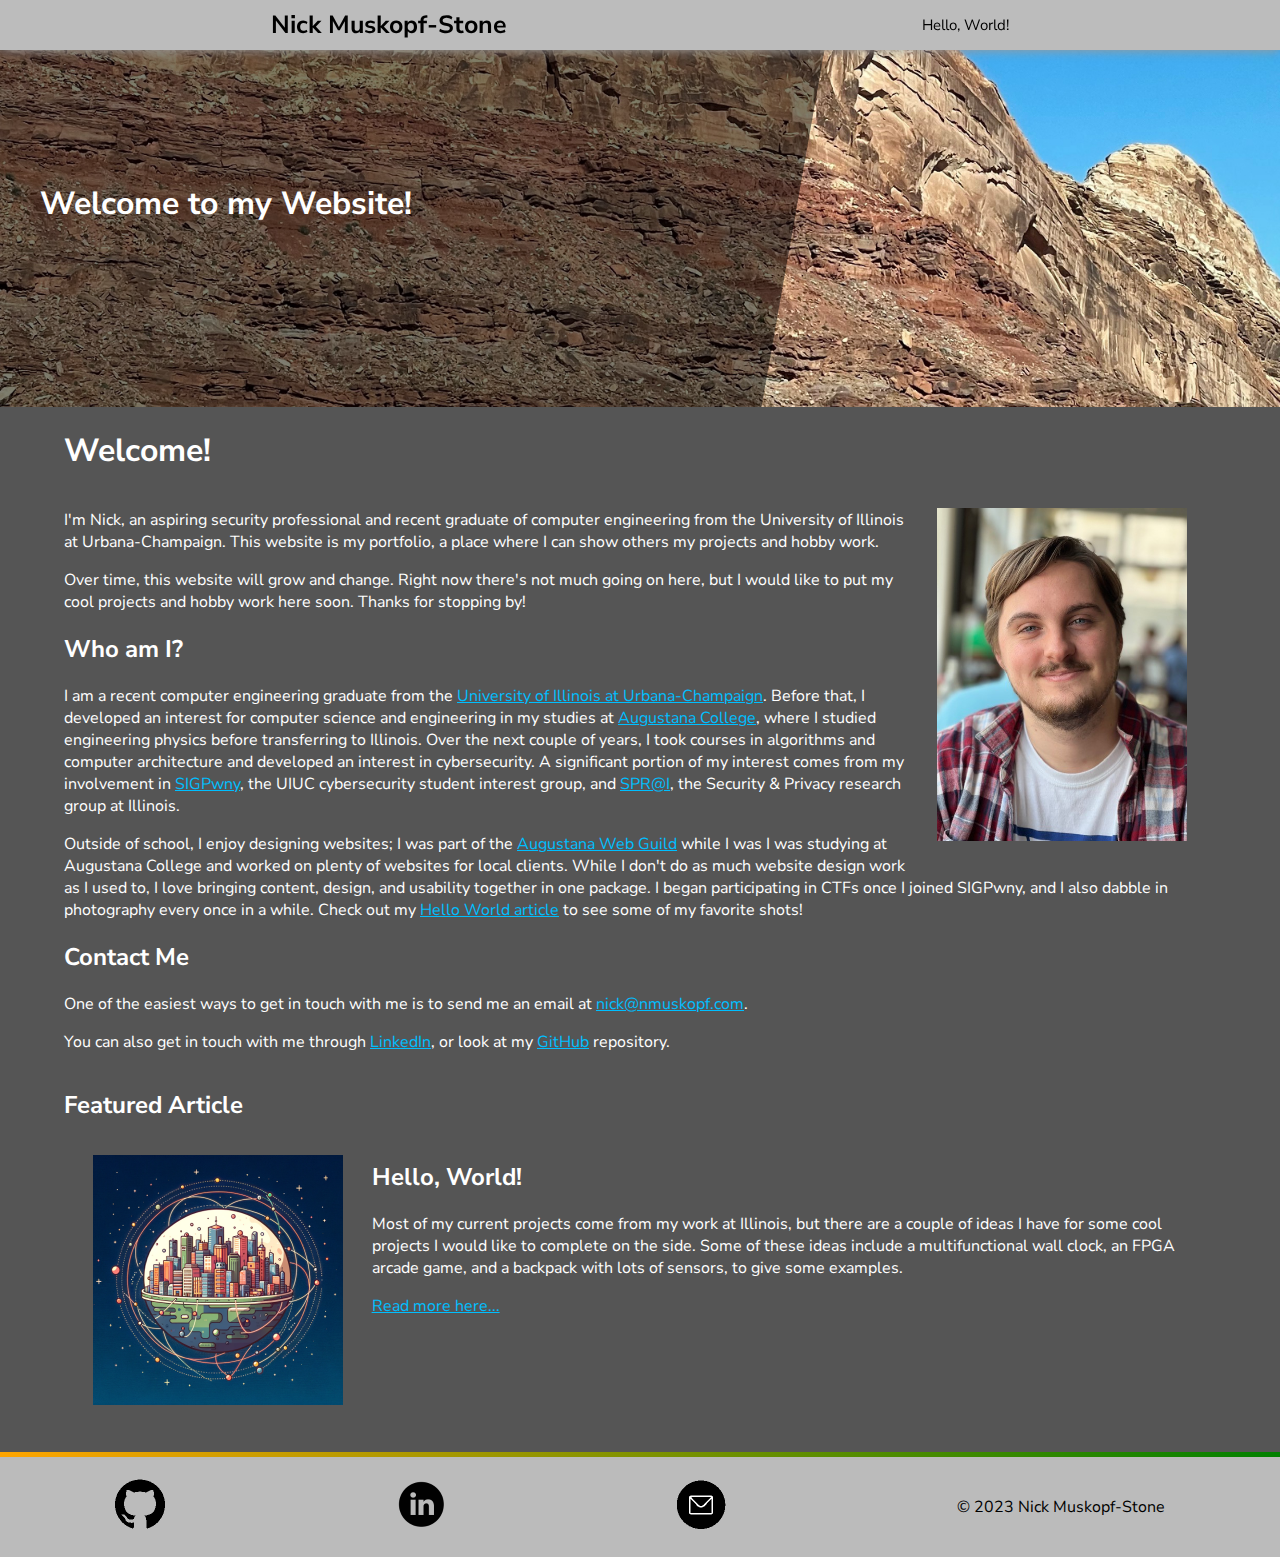
<file: index.html>
<!DOCTYPE html>
  <head>
    <link rel="stylesheet" href="css/styles.css"></style>
    <style>@import url('https://fonts.googleapis.com/css2?family=Nunito+Sans:ital,opsz,wght@0,6..12,400;0,6..12,700;1,6..12,400;1,6..12,700&display=swap');</style>
    <link rel="stylesheet" href="https://cdnjs.cloudflare.com/ajax/libs/font-awesome/4.7.0/css/font-awesome.min.css">
    <link rel="icon" type="image/x-icon" href="assets/favicon.ico">
    <meta name="viewport" content="width=device-width, initial-scale=1, shrink-to-fit=no">
    <meta name="description" content="">
    <meta name="author" content="">
    <title>Home | Nick Muskopf-Stone</title>
  </head>
  <body onload="getRandomBanner()">
    <header class="nav" id="nav">
      <a class="header-main" href="index.html">Nick Muskopf-Stone</a>
      <a href="hello-world.html">Hello, World!</a>
      <a href="javascript:void(0);" class="menu" onclick="toggleNav()">
        <i class="fa fa-bars"></i>
      </a>
    </header>
    <div class="cool-edge" id="main-banner">
      <div class="subject">
        <h1>Welcome to my Website!</h1>
      </div>
    </div>
    <div class="main">
      <h1>Welcome!</h1>
      <div class="image-right">
        <img src="assets/img/nick.jpg" alt="Picture of Nick Muskopf-Stone"/>
        <p>I'm Nick, an aspiring security professional and recent graduate of computer engineering from the University of Illinois at Urbana-Champaign. This website is my portfolio, a place where I can show others my projects and hobby work.</p>
        <p>Over time, this website will grow and change. Right now there's not much going on here, but I would like to put my cool projects and hobby work here soon. Thanks for stopping by!</p>
        <h2>Who am I?</h2>
        <p>I am a recent computer engineering graduate from the <a href="https://www.illinois.edu">University of Illinois at Urbana-Champaign</a>. Before that, I developed an interest for computer science and engineering in my studies at <a href="https:/www.augustana.edu">Augustana College</a>, where I studied engineering physics before transferring to Illinois. Over the next couple of years, I took courses in algorithms and computer architecture and developed an interest in cybersecurity. A significant portion of my interest comes from my involvement in <a href="https://sigpwny.com">SIGPwny</a>, the UIUC cybersecurity student interest group, and <a href="https://spri.engr.illinois.edu">SPR@I</a>, the Security & Privacy research group at Illinois.</p>
        <p>Outside of school, I enjoy designing websites; I was part of the <a href="https://www.augustana.net/webguild">Augustana Web Guild</a> while I was I was studying at Augustana College and worked on plenty of websites for local clients. While I don't do as much website design work as I used to, I love bringing content, design, and usability together in one package. I began participating in CTFs once I joined SIGPwny, and I also dabble in photography every once in a while. Check out my <a href="hello-world.html">Hello World article</a> to see some of my favorite shots!</p>
      <h2>Contact Me</h2>
      <p>One of the easiest ways to get in touch with me is to send me an email at <a href="mailto:nick@nmuskopf.com">nick@nmuskopf.com</a>.</p>
      <p>You can also get in touch with me through <a href="https://www.linkedin.com/in/nmuskopfstone">LinkedIn</a>, or look at my <a href="https://www.github.com/nmuskopf">GitHub</a> repository.</p>
      </div>
      <h2>Featured Article</h2>
      <div class="image-left">
        <img src="assets/img/hello-world-small.png" alt="Hello, World!">
        <h2>Hello, World!</h2>
        <p>Most of my current projects come from my work at Illinois, but there are a couple of ideas I have for some cool projects I would like to complete on the side. Some of these ideas include a multifunctional wall clock, an FPGA arcade game, and a backpack with lots of sensors, to give some examples.</p>
        <a href="hello-world.html">Read more here...</a>
      </div> 
      <p></p>
    </div>
    <footer>
      <a href="https://www.github.com/nmuskopf">
        <img src="assets/img/github.png" alt="Click to visit my GitHub repository">
      </a>
      <a href="https://www.linkedin.com/in/nmuskopfstone">
        <img src="assets/img/linkedin.png" alt="Click to visit my LinkedIn profile">
      </a>
      <a href="mailto:nick@nmuskopf.com">
        <img src="assets/img/email.png" alt="Click to send me an email message at nick@nmuskopf.com">
      </a>
      <p>© 2023 Nick Muskopf-Stone</p>
    </footer>
  </body>
  <script src="js/scripts.js"></script>
</html>
</file>
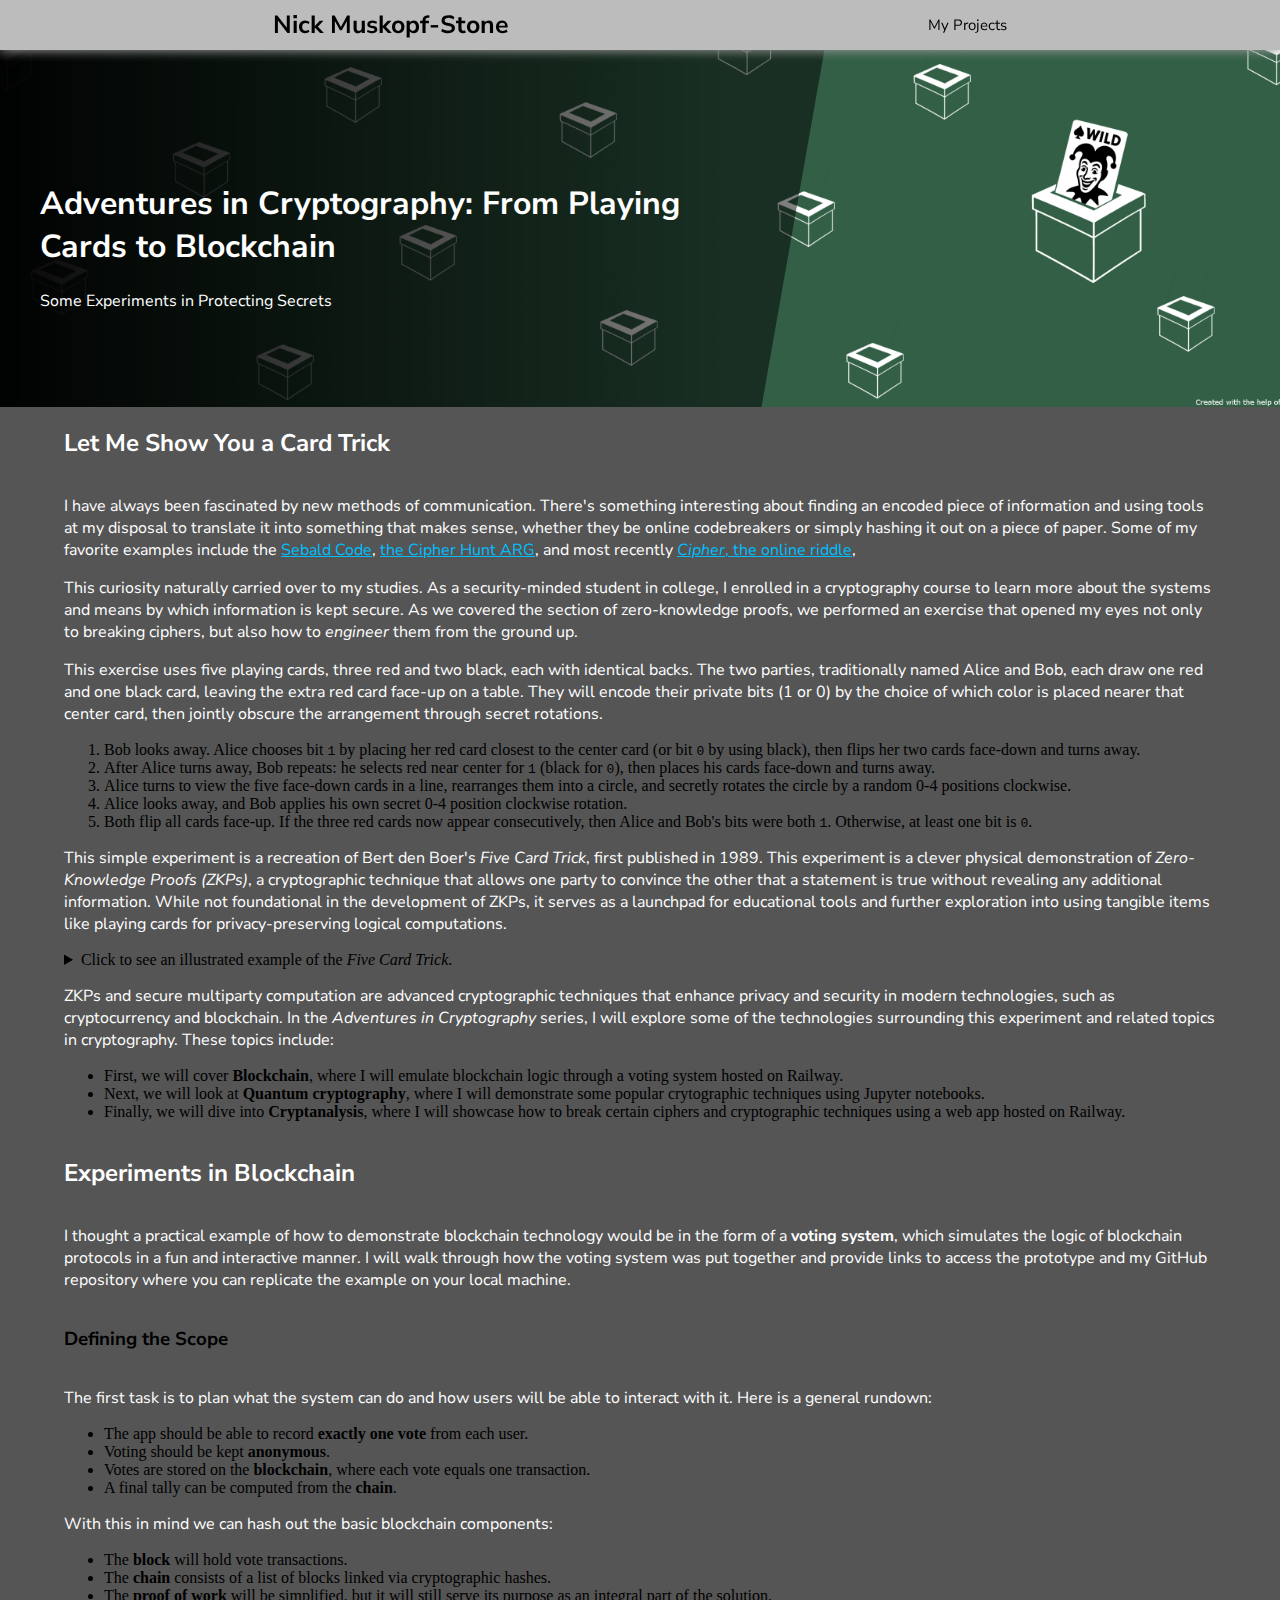
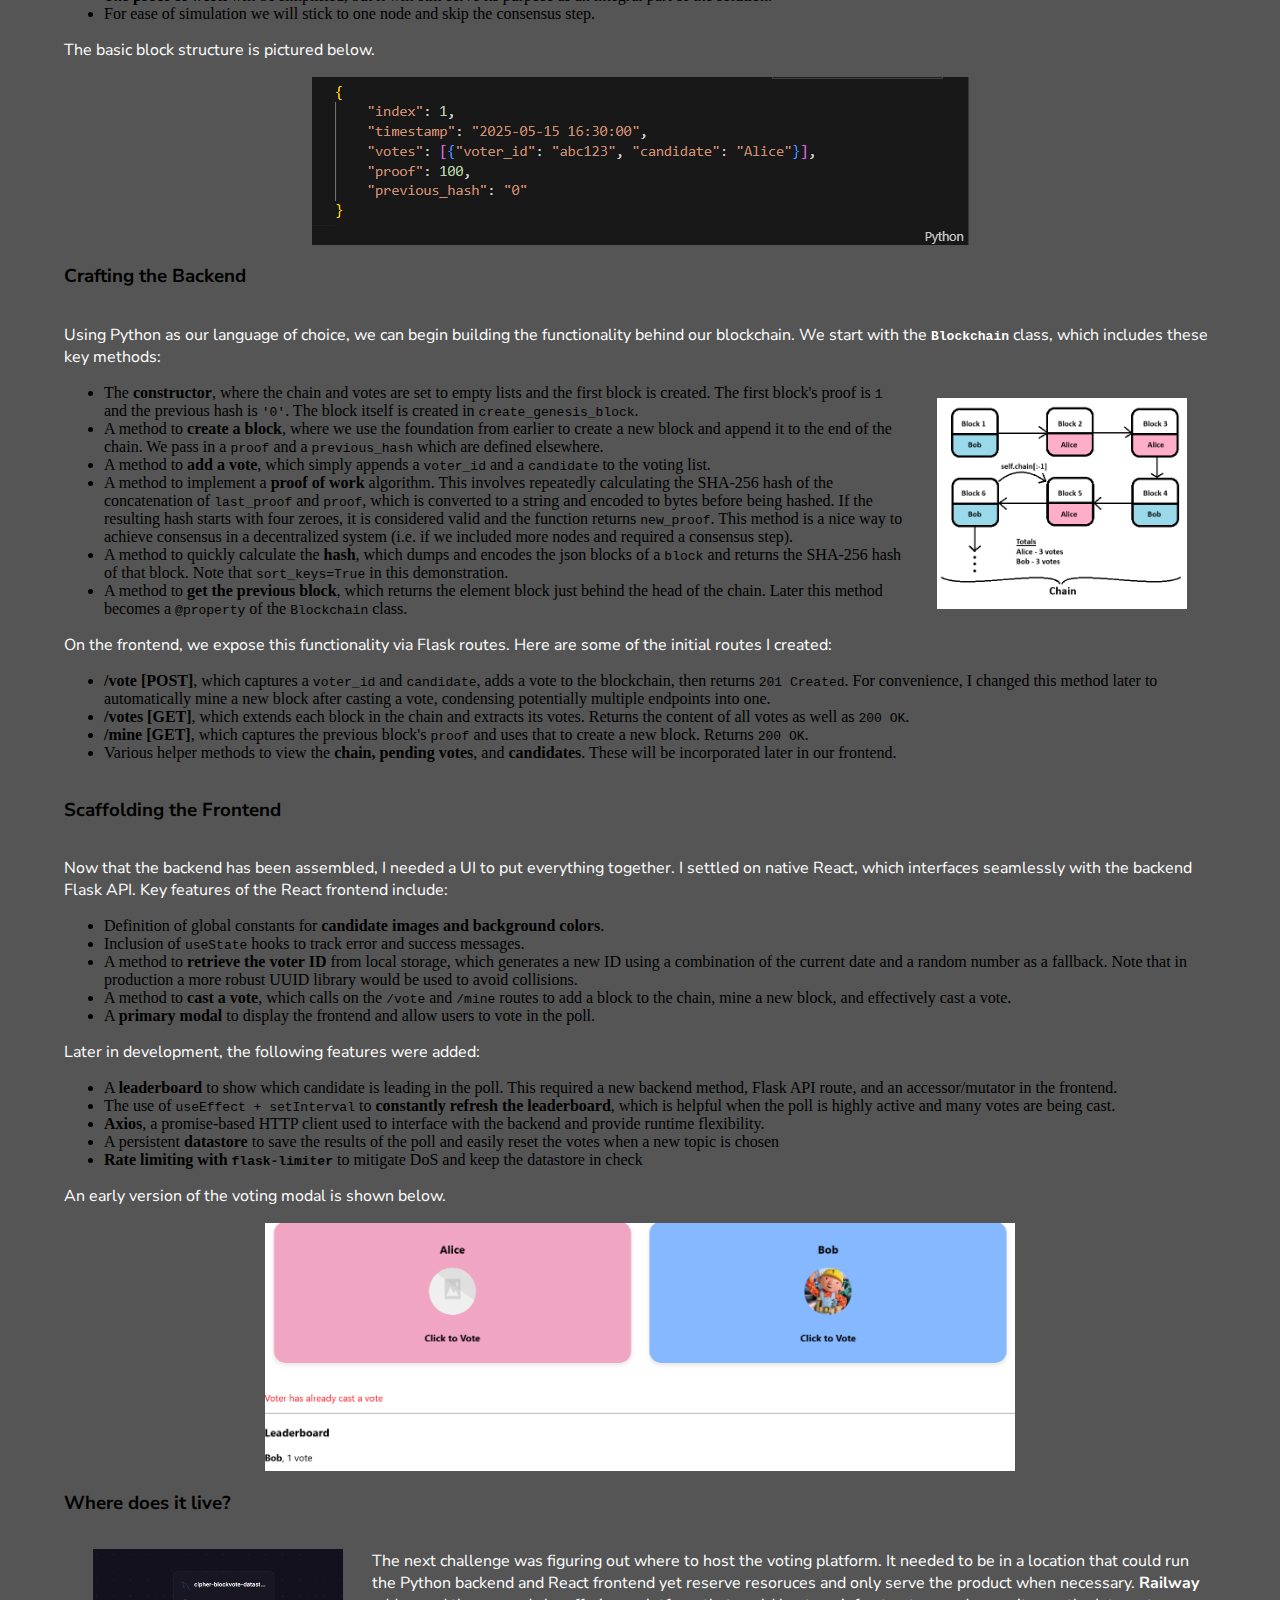
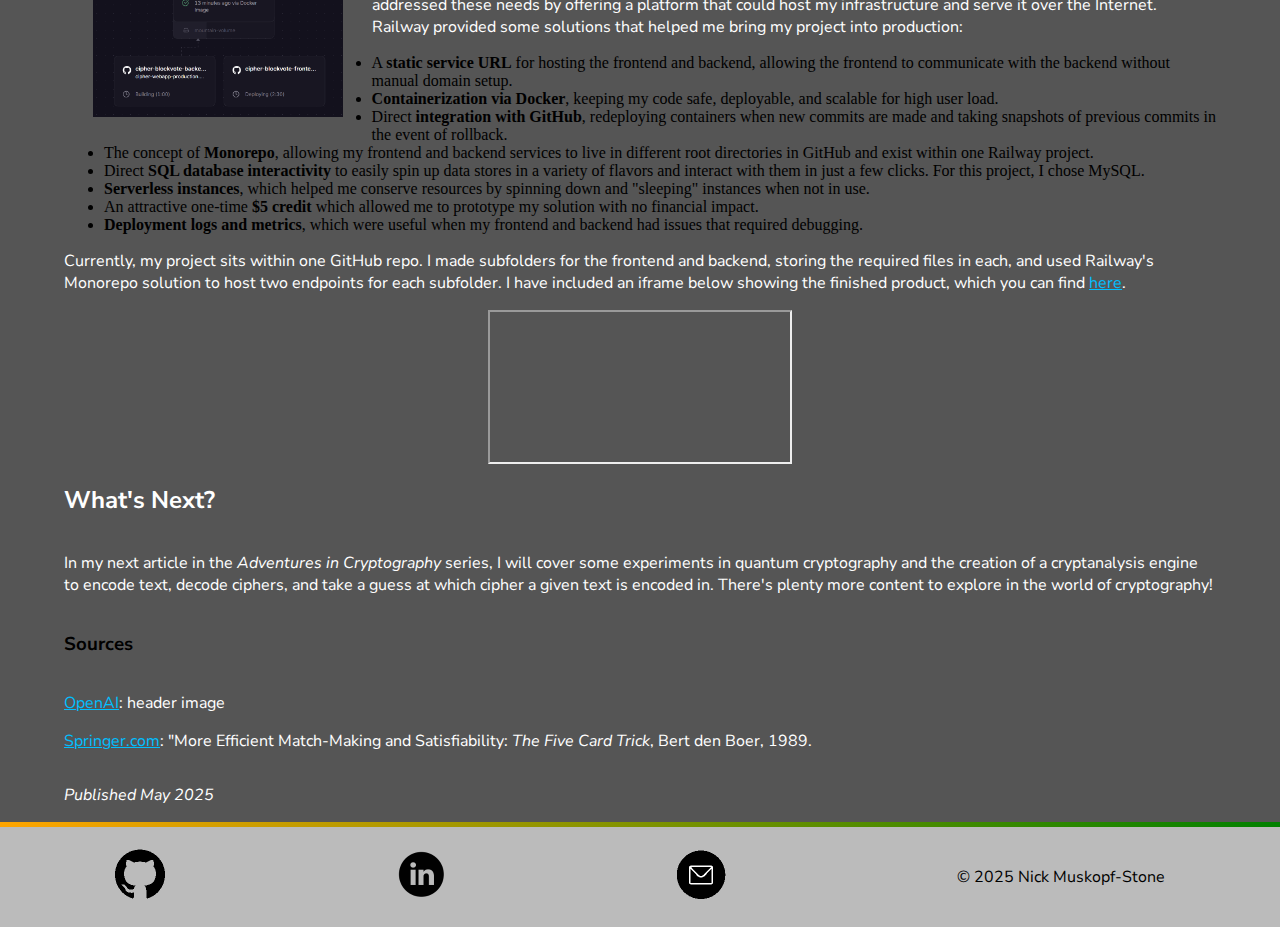
<file: cryptography-blockchain.html>
<!DOCTYPE html>
  <head>
    <link rel="stylesheet" href="css/styles.css"></style>
    <style>@import url('https://fonts.googleapis.com/css2?family=Nunito+Sans:ital,opsz,wght@0,6..12,400;0,6..12,700;1,6..12,400;1,6..12,700&display=swap');</style>
    <link rel="stylesheet" href="https://cdnjs.cloudflare.com/ajax/libs/font-awesome/4.7.0/css/font-awesome.min.css">
    <link rel="icon" type="image/x-icon" href="assets/favicon.ico">
    <meta name="viewport" content="width=device-width, initial-scale=1, shrink-to-fit=no">
    <meta name="description" content="Experiments in blockchain rooted in the Five Card Trick. First published in May 2025.">
    <meta name="author" content="Nick Muskopf-Stone">
    <title>Adventures in Cryptography: From Playing Cards to Blockchain | Nick Muskopf-Stone</title>
  </head>
  <body>
    <header class="nav" id="nav">
      <a class="header-main" href="index.html">Nick Muskopf-Stone</a>
      <a href="projects.html">My Projects</a>
      <a href="javascript:void(0);" class="menu" onclick="toggleNav()">
        <i class="fa fa-bars"></i>
      </a>
    </header>
    <div class="cool-edge" style="background-image:url('assets/img/crypto-banner-1.png');">
      <div class="subject">
        <h1>Adventures in Cryptography: From Playing Cards to Blockchain</h1>
        <p>Some Experiments in Protecting Secrets</p>
      </div>
    </div>
<!-- main -->
    <div class="main">
      <h2>Let Me Show You a Card Trick</h2>
      <div>
        <p>I have always been fascinated by new methods of communication. There's something interesting about finding an encoded piece of information and using tools at my disposal to translate it into something that makes sense, whether they be online codebreakers or simply hashing it out on a piece of paper. Some of my favorite examples include the <a target="_blank" href="https://www.bzpower.com/blogs/entry/7915-sebald-code-for-dummies/">Sebald Code</a>, <a target="_blank" href="https://en.wikipedia.org/wiki/Cipher_Hunt">the Cipher Hunt ARG</a>, and most recently <a target="_blank" href="http://www.gamemastertips.com/cipher/cipher.htm"><i>Cipher</i>, the online riddle</a>,</p>
        <p>This curiosity naturally carried over to my studies. As a security-minded student in college, I enrolled in a cryptography course to learn more about the systems and means by which information is kept secure. As we covered the section of zero-knowledge proofs, we performed an exercise that opened my eyes not only to breaking ciphers, but also how to <i>engineer</i> them from the ground up.</p>
        <p>This exercise uses five playing cards, three red and two black, each with identical backs. The two parties, traditionally named Alice and Bob, each draw one red and one black card, leaving the extra red card face-up on a table. They will encode their private bits (1 or 0) by the choice of which color is placed nearer that center card, then jointly obscure the arrangement through secret rotations.</p>
        <ol>
          <li>Bob looks away. Alice chooses bit <code>1</code> by placing her red card closest to the center card (or bit <code>0</code> by using black), then flips her two cards face-down and turns away.</li>
          <li>After Alice turns away, Bob repeats: he selects red near center for <code>1</code> (black for <code>0</code>), then places his cards face-down and turns away.</li>
          <li>Alice turns to view the five face-down cards in a line, rearranges them into a circle, and secretly rotates the circle by a random 0-4 positions clockwise.</li>
          <li>Alice looks away, and Bob applies his own secret 0-4 position clockwise rotation.</li>
          <li>Both flip all cards face-up. If the three red cards now appear consecutively, then Alice and Bob's bits were both <code>1</code>. Otherwise, at least one bit is <code>0</code>.</li>
        </ol>
        <p>This simple experiment is a recreation of Bert den Boer's <i>Five Card Trick</i>, first published in 1989. This experiment is a clever physical demonstration of <i>Zero-Knowledge Proofs (ZKPs)</i>, a cryptographic technique that allows one party to convince the other that a statement is true without revealing any additional information. While not foundational in the development of ZKPs, it serves as a launchpad for educational tools and further exploration into using tangible items like playing cards for privacy-preserving logical computations.</p>
      </div>
      <details>
        <summary>Click to see an illustrated example of the <i>Five Card Trick</i>.</summary>
        <div>
          <h3>Illustrated Example of the <i>Five Card Trick</i></h3>
          <div class="image-both">
            <div>
              <img src="assets/img/fivecardtrick-1.png" alt="Illustration of a circle of 5 cards, with the center card face-up and all others face-down. Alice and Bob's picks are highlighted." />
              <p>In the first stage of this experiment, Alice and Bob make their selections in confidence while the center card remains face-up. Alice's vote is to the right, and Bob's vote is to the left.</p>
            </div>
            <div>
              <img src="assets/img/fivecardtrick-2.png" alt="Illustration of a circle of 5 cards, all face-down. The circle is rotation 0-4 times by Alice and Bob respectively." />
              <p>In the second stage, the center card is flipped over and the entire circle is rotated 0-4 times clockwise by Alice, then by Bob.</p>
            </div>
          </div>
          <div class="image-both">
            <div>
              <img src="assets/img/fivecardtrick-3.png" alt="Illustration of a circle of 5 cards, all face-up. In this example, three red cards are next to each other, indicating that both Alice and Bob voted 1 and the result of bitwise AND is 1." />
              <p>In the event that both Alice and Bob voted 1 (they put their red cards closest to the center card), then no matter how many rotations, the result will be 1. Because the suit and back of the cards are identical, no proof is needed for either party to prove their part of the scheme aside from the result.</p>
            </div>
            <div>
              <img src="assets/img/fivecardtrick-4.png" alt="Illustration of a circle of 5 cards, all face-up. In this example, there are no chains of three red cards, indicating that either Alice or Bob voted 0 and the result of bitwise AND is 0." />
              <p>In the event that either Alice or Bob voted 0 (they put their black cards closest to the center card), then no matter how many times the cards have been rotated, the result will be 0. Like earlier, no proof is required from either party to prove their part of the scheme aside from the result.</p>
            </div>
          </div>
        </div>
      </details>
      <div>
        <p>ZKPs and secure multiparty computation are advanced cryptographic techniques that enhance privacy and security in modern technologies, such as cryptocurrency and blockchain. In the <i>Adventures in Cryptography</i> series, I will explore some of the technologies surrounding this experiment and related topics in cryptography. These topics include:</p>
        <ul>
          <li>First, we will cover <strong>Blockchain</strong>, where I will emulate blockchain logic through a voting system hosted on Railway.</li>
          <li>Next, we will look at <strong>Quantum cryptography</strong>, where I will demonstrate some popular crytographic techniques using Jupyter notebooks.</li>
          <li>Finally, we will dive into <strong>Cryptanalysis</strong>, where I will showcase how to break certain ciphers and cryptographic techniques using a web app hosted on Railway.</li>
        </ul>
      </div>
      <h2>Experiments in Blockchain</h2>
      <div>
        <p>I thought a practical example of how to demonstrate blockchain technology would be in the form of a <b>voting system</b>, which simulates the logic of blockchain protocols in a fun and interactive manner. I will walk through how the voting system was put together and provide links to access the prototype and my GitHub repository where you can replicate the example on your local machine.</p>
      </div>
      <h3>Defining the Scope</h3>
      <div>
        <p>The first task is to plan what the system can do and how users will be able to interact with it. Here is a general rundown:</p>
        <ul>
          <li>The app should be able to record <b>exactly one vote</b> from each user.</li>
          <li>Voting should be kept <b>anonymous</b>.</li>
          <li>Votes are stored on the <b>blockchain</b>, where each vote equals one transaction.</li>
          <li>A final tally can be computed from the <b>chain</b>.</li>
        </ul>
        <p>With this in mind we can hash out the basic blockchain components:</p>
        <ul>
          <li>The <b>block</b> will hold vote transactions.</li>
          <li>The <b>chain</b> consists of a list of blocks linked via cryptographic hashes.</li>
          <li>The <b>proof of work</b> will be simplified, but it will still serve its purpose as an integral part of the solution.</li>
          <li>For ease of simulation we will stick to one node and skip the consensus step.</li>
        </ul>
        <p>The basic block structure is pictured below.</p>
      </div>
      <img src="assets/img/blockchain-block.png" alt="Pseudocode description of a Block in the blockchain." style="max-width:750px; align-self:center"/>
      <h3>Crafting the Backend</h3>
      <div class="image-right">
        <p>Using Python as our language of choice, we can begin building the functionality behind our blockchain. We start with the <b><code>Blockchain</code></b> class, which includes these key methods:</p>
        <img src="assets/img/blockchain-chain.png" alt="Pictoral representation of the Chain, including self-referential methods and the leaderboard." />
        <ul>
          <li>The <b>constructor</b>, where the chain and votes are set to empty lists and the first block is created. The first block's proof is <code>1</code> and the previous hash is <code>'0'</code>. The block itself is created in <code>create_genesis_block</code>.
          </li>
          <li>A method to <b>create a block</b>, where we use the foundation from earlier to create a new block and append it to the end of the chain. We pass in a <code>proof</code> and a <code>previous_hash</code> which are defined elsewhere.</li>
          <li>A method to <b>add a vote</b>, which simply appends a <code>voter_id</code> and a <code>candidate</code> to the voting list.</li>
          <li>A method to implement a <b>proof of work</b> algorithm. This involves repeatedly calculating the SHA-256 hash of the concatenation of <code>last_proof</code> and <code>proof</code>, which is converted to a string and encoded to bytes before being hashed. If the resulting hash starts with four zeroes, it is considered valid and the function returns <code>new_proof</code>. This method is a nice way to achieve consensus in a decentralized system (i.e. if we included more nodes and required a consensus step).</li>
          <li>A method to quickly calculate the <b>hash</b>, which dumps and encodes the json blocks of a <code>block</code> and returns the SHA-256 hash of that block. Note that <code>sort_keys=True</code> in this demonstration.</li>
          <li>A method to <b>get the previous block</b>, which returns the element block just behind the head of the chain. Later this method becomes a <code>@property</code> of the <code>Blockchain</code> class.</li>
        </ul>
        <p>On the frontend, we expose this functionality via Flask routes. Here are some of the initial routes I created:</p>
        <ul>
          <li><b>/vote [POST]</b>, which captures a <code>voter_id</code> and <code>candidate</code>, adds a vote to the blockchain, then returns <code>201 Created</code>. For convenience, I changed this method later to automatically mine a new block after casting a vote, condensing potentially multiple endpoints into one.</li>
          <li><b>/votes [GET]</b>, which extends each block in the chain and extracts its votes. Returns the content of all votes as well as <code>200 OK</code>.</li>
          <li><b>/mine [GET]</b>, which captures the previous block's <code>proof</code> and uses that to create a new block. Returns <code>200 OK</code>.</li>
          <li>Various helper methods to view the <b>chain, pending votes</b>, and <b>candidates</b>. These will be incorporated later in our frontend.</li>
        </ul>
      </div>
      <h3>Scaffolding the Frontend</h3>
      <div>
        <p>Now that the backend has been assembled, I needed a UI to put everything together. I settled on native React, which interfaces seamlessly with the backend Flask API. Key features of the React frontend include:</p>
        <ul>
          <li>Definition of global constants for <b>candidate images and background colors</b>.</li>
          <li>Inclusion of <code>useState</code> hooks to track error and success messages.</li>
          <li>A method to <b>retrieve the voter ID</b> from local storage, which generates a new ID using a combination of the current date and a random number as a fallback. Note that in production a more robust UUID library would be used to avoid collisions.</li>
          <li>A method to <b>cast a vote</b>, which calls on the <code>/vote</code> and <code>/mine</code> routes to add a block to the chain, mine a new block, and effectively cast a vote.</li>
          <li>A <b>primary modal</b> to display the frontend and allow users to vote in the poll.</li>
        </ul>
        <p>Later in development, the following features were added:</p>
        <ul>
          <li>A <b>leaderboard</b> to show which candidate is leading in the poll. This required a new backend method, Flask API route, and an accessor/mutator in the frontend.</li>
          <li>The use of <code>useEffect + setInterval</code> to <b>constantly refresh the leaderboard</b>, which is helpful when the poll is highly active and many votes are being cast.</li>
          <li><b>Axios</b>, a promise-based HTTP client used to interface with the backend and provide runtime flexibility.</li>
          <li>A persistent <b>datastore</b> to save the results of the poll and easily reset the votes when a new topic is chosen</li>
          <li><b>Rate limiting with <code>flask-limiter</code></b> to mitigate DoS and keep the datastore in check</li>
        </ul>
        <p>An early version of the voting modal is shown below.</p>
      </div>
      <img src="assets/img/blockchain-modal.png" alt="Modal mockup for the Blockchain Voting program" style="max-width:750px; align-self:center" />
      <h3>Where does it live?</h3>
      <div class="image-left">
        <img src="assets/img/blockchain-railway.png" alt="Visualization showing the relationship between Railway and GitHub instances" />
        <p>The next challenge was figuring out where to host the voting platform. It needed to be in a location that could run the Python backend and React frontend yet reserve resoruces and only serve the product when necessary. <b>Railway</b> addressed these needs by offering a platform that could host my infrastructure and serve it over the Internet. Railway provided some solutions that helped me bring my project into production:</p>
        <ul>
          <li>A <b>static service URL</b> for hosting the frontend and backend, allowing the frontend to communicate with the backend without manual domain setup.</li>
          <li><b>Containerization via Docker</b>, keeping my code safe, deployable, and scalable for high user load.</li>
          <li>Direct <b>integration with GitHub</b>, redeploying containers when new commits are made and taking snapshots of previous commits in the event of rollback.</li>
          <li>The concept of <b>Monorepo</b>, allowing my frontend and backend services to live in different root directories in GitHub and exist within one Railway project.</li>
          <li>Direct <b>SQL database interactivity</b> to easily spin up data stores in a variety of flavors and interact with them in just a few clicks. For this project, I chose MySQL.</li>
          <li><b>Serverless instances</b>, which helped me conserve resources by spinning down and "sleeping" instances when not in use.</li>
          <li>An attractive one-time <b>$5 credit</b> which allowed me to prototype my solution with no financial impact.</li>
          <li><b>Deployment logs and metrics</b>, which were useful when my frontend and backend had issues that required debugging.</li>
        </ul>
        <p>Currently, my project sits within one GitHub repo. I made subfolders for the frontend and backend, storing the required files in each, and used Railway's Monorepo solution to host two endpoints for each subfolder. I have included an iframe below showing the finished product, which you can find <a target="_blank" href="https://github.com/nmuskopf/cipher-blockvote">here</a>.</p>
      </div>
      <div style="display: flex; justify-content: center">
        <iframe class="voting-iframe" src="https://cipher-blockvote-frontend-production.up.railway.app/" title="Cipher Webapp"></iframe>
      </div>
      <h2>What's Next?</h2>
      <div>
        <p>In my next article in the <i>Adventures in Cryptography</i> series, I will cover some experiments in quantum cryptography and the creation of a cryptanalysis engine to encode text, decode ciphers, and take a guess at which cipher a given text is encoded in. There's plenty more content to explore in the world of cryptography!</p>
      </div>
      <h3>Sources</h3>
      <div>
        <p><a target="_blank" href="https://www.openai.com">OpenAI</a>: header image</p>
        <p><a target="_blank" href="https://link.springer.com/chapter/10.1007/3-540-46885-4_23">Springer.com</a>: "More Efficient Match-Making and Satisfiability: <i>The Five Card Trick</i>, Bert den Boer, 1989.</p>
      </div>
<!-- footer -->
      <p><i>Published May 2025</i></p>
    </div>
    <footer>
      <a href="https://www.github.com/nmuskopf">
        <img src="assets/img/github.png" alt="Click to visit my GitHub repository">
      </a>
      <a href="https://www.linkedin.com/in/nmuskopfstone">
        <img src="assets/img/linkedin.png" alt="Click to visit my LinkedIn profile">
      </a>
      <a href="mailto:nick@nmuskopf.com">
        <img src="assets/img/email.png" alt="Click to send me an email message at nick@nmuskopf.com">
      </a>
      <p>© 2025 Nick Muskopf-Stone</p>
    </footer>
  </body>
  <script src="js/scripts.js"></script>
</html>
</file>
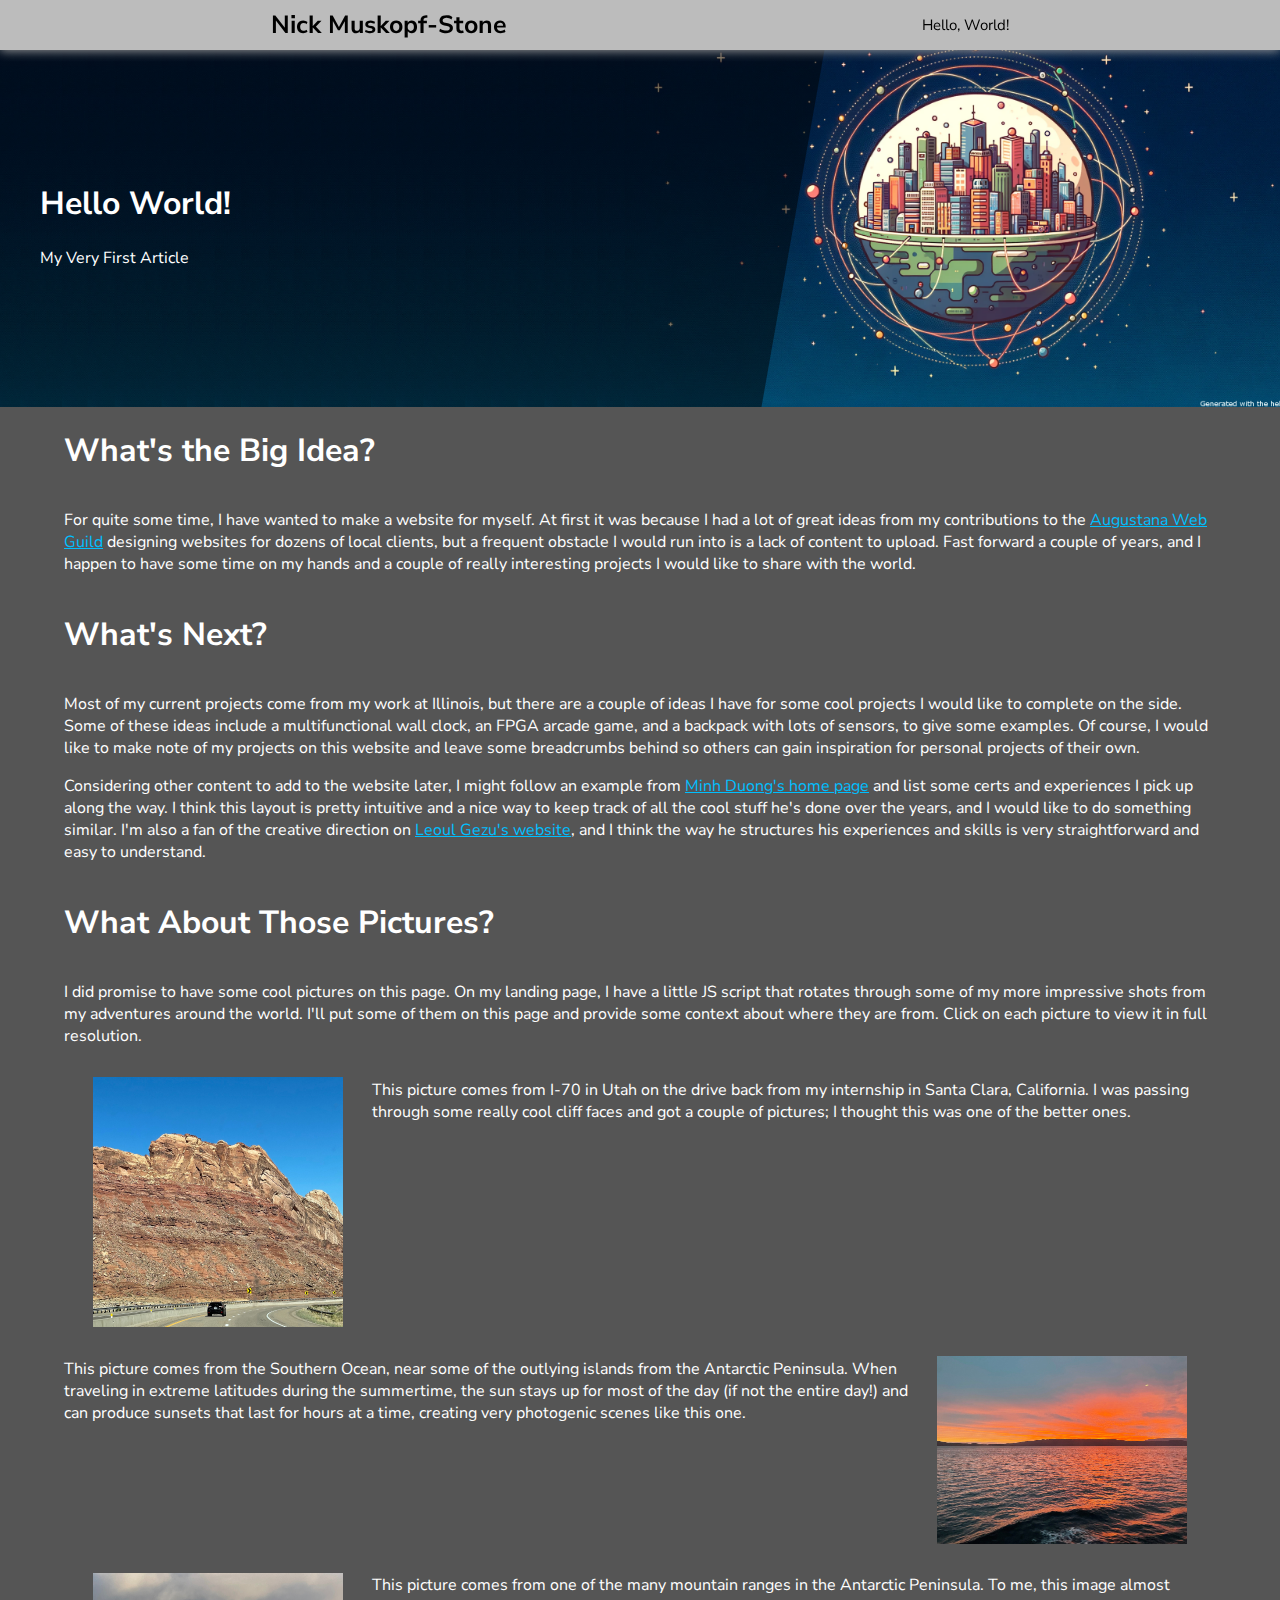
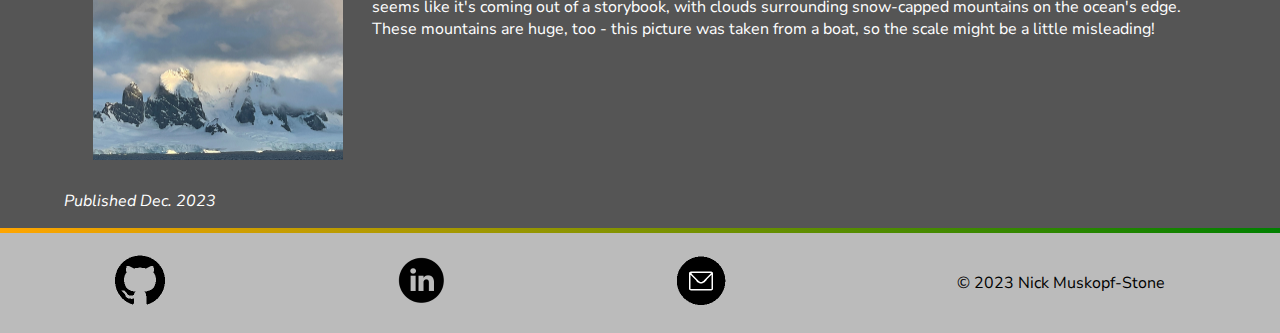
<file: hello-world.html>
<!DOCTYPE html>
  <head>
    <link rel="stylesheet" href="css/styles.css"></style>
    <style>@import url('https://fonts.googleapis.com/css2?family=Nunito+Sans:ital,opsz,wght@0,6..12,400;0,6..12,700;1,6..12,400;1,6..12,700&display=swap');</style>
    <link rel="stylesheet" href="https://cdnjs.cloudflare.com/ajax/libs/font-awesome/4.7.0/css/font-awesome.min.css">
    <link rel="icon" type="image/x-icon" href="assets/favicon.ico">
    <meta name="viewport" content="width=device-width, initial-scale=1, shrink-to-fit=no">
    <meta name="description" content="A little bit about me and my intentions for the website, as well as some cool photos. Published December 2023.">
    <meta name="author" content="Nick Muskopf-Stone">
    <title>Hello World! | Nick Muskopf-Stone</title>
  </head>
  <body>
    <header class="nav" id="nav">
      <a class="header-main" href="index.html">Nick Muskopf-Stone</a>
      <a href="hello-world.html">Hello, World!</a>
      <a href="javascript:void(0);" class="menu" onclick="toggleNav()">
        <i class="fa fa-bars"></i>
      </a>
    </header>
    <div class="cool-edge" style="background-image:url('assets/img/hello-world-header.png');">
      <div class="subject">
        <h1>Hello World!</h1>
        <p>My Very First Article</p>
      </div>
    </div>
    <div class="main">
      <h1>What's the Big Idea?</h1>
      <div>
        <p>For quite some time, I have wanted to make a website for myself. At first it was because I had a lot of great ideas from my contributions to the <a href="https://www.augustana.net/webguild">Augustana Web Guild</a> designing websites for dozens of local clients, but a frequent obstacle I would run into is a lack of content to upload. Fast forward a couple of years, and I happen to have some time on my hands and a couple of really interesting projects I would like to share with the world.</p>
      </div>
      <h1>What's Next?</h1>
      <div>
        <p>Most of my current projects come from my work at Illinois, but there are a couple of ideas I have for some cool projects I would like to complete on the side. Some of these ideas include a multifunctional wall clock, an FPGA arcade game, and a backpack with lots of sensors, to give some examples. Of course, I would like to make note of my projects on this website and leave some breadcrumbs behind so others can gain inspiration for personal projects of their own.</p>
        <p>Considering other content to add to the website later, I might follow an example from <a href="https://whitehoodhacker.net">Minh Duong's home page</a> and list some certs and experiences I pick up along the way. I think this layout is pretty intuitive and a nice way to keep track of all the cool stuff he's done over the years, and I would like to do something similar. I'm also a fan of the creative direction on <a href="https://whambamleo.github.io/leoulgezu-xp/">Leoul Gezu's website</a>, and I think the way he structures his experiences and skills is very straightforward and easy to understand.</p>
      </div>
      <h1>What About Those Pictures?</h1>
      <div>
        <p>I did promise to have some cool pictures on this page. On my landing page, I have a little JS script that rotates through some of my more impressive shots from my adventures around the world. I'll put some of them on this page and provide some context about where they are from. Click on each picture to view it in full resolution.</p>
      </div>
      <div class="image-left">
        <a href="assets/img/header-1.jpg" target="_blank"><img src="assets/img/header-1-small.jpg" alt="Picture of a Cliff Face from Utah"></a>
        <p>This picture comes from I-70 in Utah on the drive back from my internship in Santa Clara, California. I was passing through some really cool cliff faces and got a couple of pictures; I thought this was one of the better ones.</p>
      </div>
      <div class="image-right">
        <a href="assets/img/header-2.jpg" target="_blank"><img src="assets/img/header-2-small.jpg" alt="Evening picture of the Southern Ocean"></a>
        <p>This picture comes from the Southern Ocean, near some of the outlying islands from the Antarctic Peninsula. When traveling in extreme latitudes during the summertime, the sun stays up for most of the day (if not the entire day!) and can produce sunsets that last for hours at a time, creating very photogenic scenes like this one.</p>
      </div>
      <div class="image-left">
        <a href="assets/img/header-3.jpg" target="_blank"><img src="assets/img/header-3-small.jpg" alt="Picture of Antarctic Mountains"></a>
        <p>This picture comes from one of the many mountain ranges in the Antarctic Peninsula. To me, this image almost seems like it's coming out of a storybook, with clouds surrounding snow-capped mountains on the ocean's edge. These mountains are huge, too - this picture was taken from a boat, so the scale might be a little misleading!</p>
      </div>
      <p><i>Published Dec. 2023</i></p>
    </div>
    <footer>
      <a href="https://www.github.com/nmuskopf">
        <img src="assets/img/github.png" alt="Click to visit my GitHub repository">
      </a>
      <a href="https://www.linkedin.com/in/nmuskopfstone">
        <img src="assets/img/linkedin.png" alt="Click to visit my LinkedIn profile">
      </a>
      <a href="mailto:nick@nmuskopf.com">
        <img src="assets/img/email.png" alt="Click to send me an email message at nick@nmuskopf.com">
      </a>
      <p>© 2023 Nick Muskopf-Stone</p>
    </footer>
  </body>
  <script src="js/scripts.js"></script>
</html>
</file>
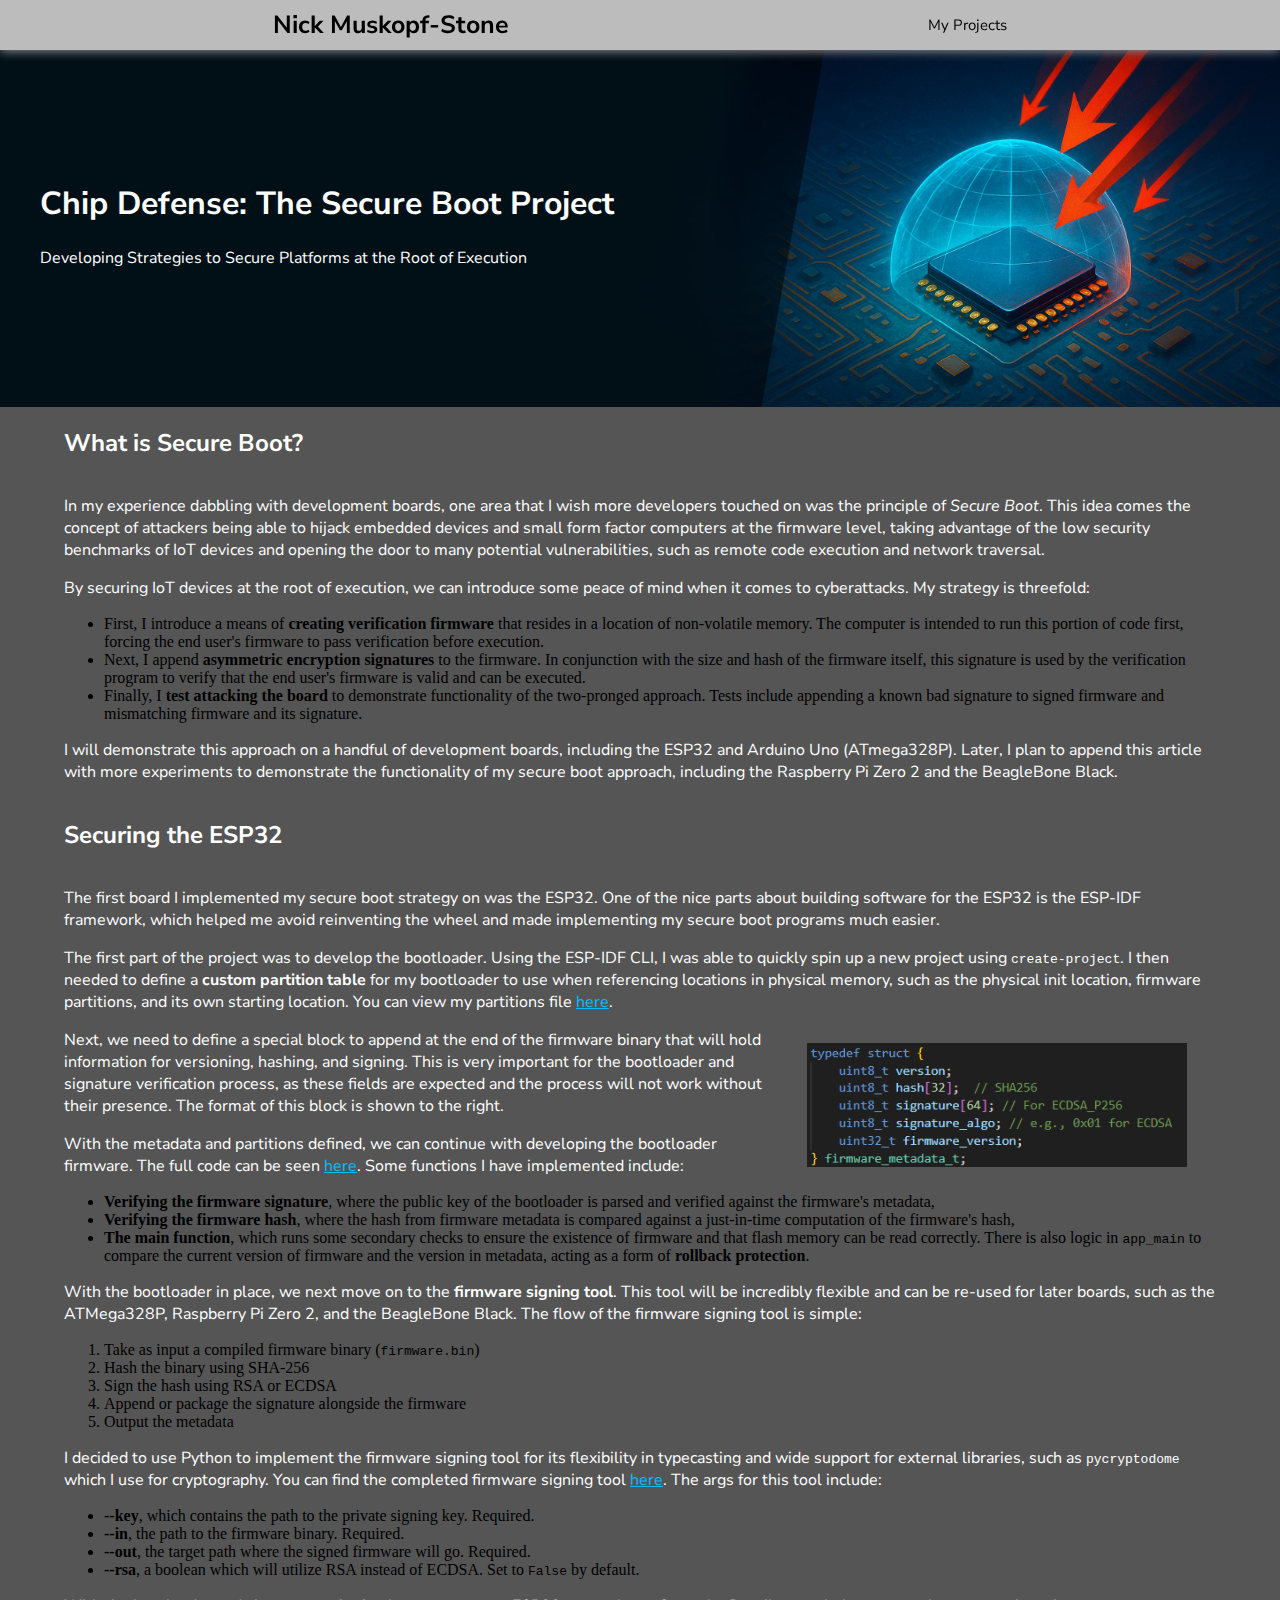
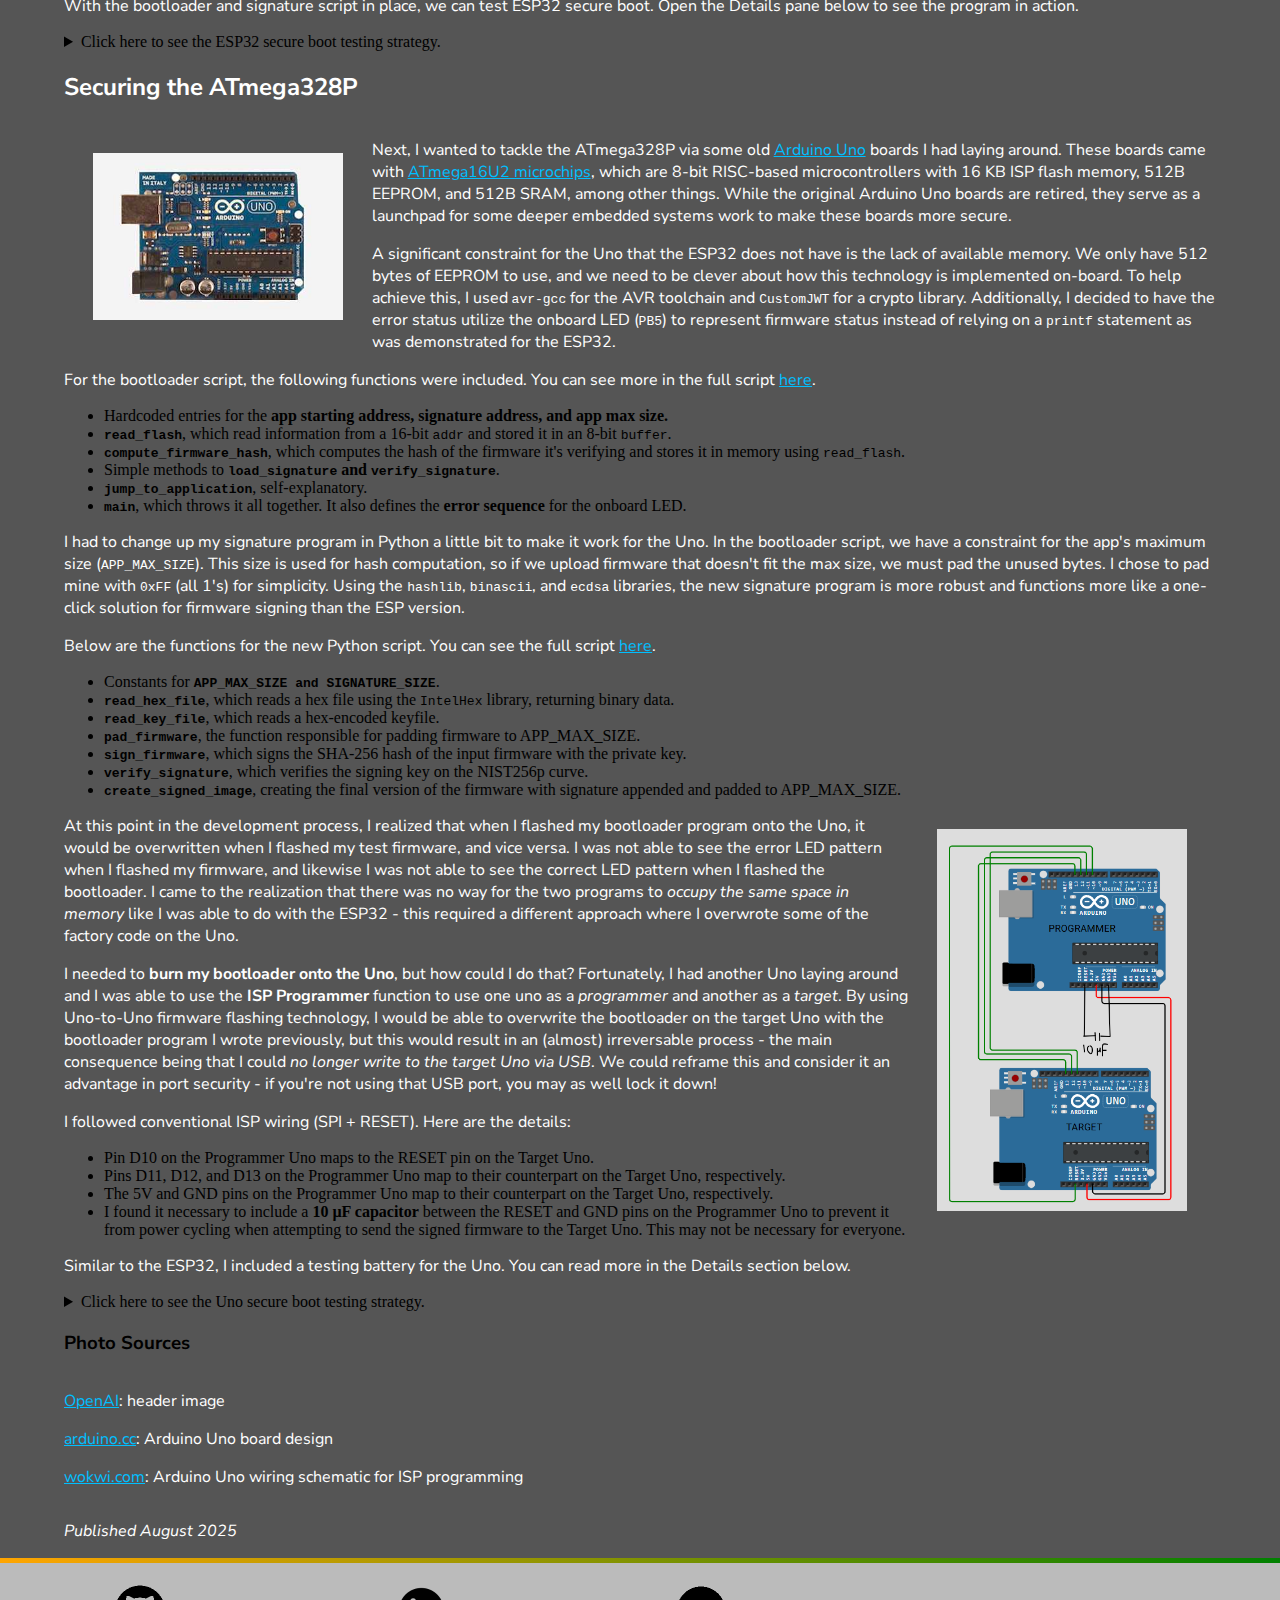
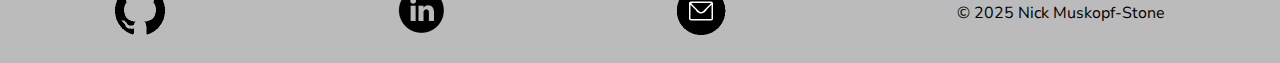
<file: secure-boot.html>
<!DOCTYPE html>
  <head>
    <link rel="stylesheet" href="css/styles.css"></style>
    <style>@import url('https://fonts.googleapis.com/css2?family=Nunito+Sans:ital,opsz,wght@0,6..12,400;0,6..12,700;1,6..12,400;1,6..12,700&display=swap');</style>
    <link rel="stylesheet" href="https://cdnjs.cloudflare.com/ajax/libs/font-awesome/4.7.0/css/font-awesome.min.css">
    <link rel="icon" type="image/x-icon" href="assets/favicon.ico">
    <meta name="viewport" content="width=device-width, initial-scale=1, shrink-to-fit=no">
    <meta name="description" content="Developing strategies to secure platforms at the root of execution. Published in August 2025.">
    <meta name="author" content="Nick Muskopf-Stone">
    <title>Chip Defense: The Secure Boot Project | Nick Muskopf-Stone</title>
  </head>
  <body>
    <header class="nav" id="nav">
      <a class="header-main" href="index.html">Nick Muskopf-Stone</a>
      <a href="projects.html">My Projects</a>
      <a href="javascript:void(0);" class="menu" onclick="toggleNav()">
        <i class="fa fa-bars"></i>
      </a>
    </header>
    <div class="cool-edge" style="background-image:url('assets/img/chip-defense-banner.png');">
      <div class="subject">
        <h1>Chip Defense: The Secure Boot Project</h1>
        <p>Developing Strategies to Secure Platforms at the Root of Execution</p>
      </div>
    </div>
<!-- main -->
    <div class="main">
      <h2>What is Secure Boot?</h2>
      <div>
        <p>In my experience dabbling with development boards, one area that I wish more developers touched on was the principle of <i>Secure Boot</i>. This idea comes the concept of attackers being able to hijack embedded devices and small form factor computers at the firmware level, taking advantage of the low security benchmarks of IoT devices and opening the door to many potential vulnerabilities, such as remote code execution and network traversal.</p>
        <p>By securing IoT devices at the root of execution, we can introduce some peace of mind when it comes to cyberattacks. My strategy is threefold:</p>
        <ul>
          <li>First, I introduce a means of <b>creating verification firmware</b> that resides in a location of non-volatile memory. The computer is intended to run this portion of code first, forcing the end user's firmware to pass verification before execution.</li>
          <li>Next, I append <b>asymmetric encryption signatures</b> to the firmware. In conjunction with the size and hash of the firmware itself, this signature is used by the verification program to verify that the end user's firmware is valid and can be executed.</li>
          <li>Finally, I <b>test attacking the board</b> to demonstrate functionality of the two-pronged approach. Tests include appending a known bad signature to signed firmware and mismatching firmware and its signature.</li>
        </ul>
        <p>I will demonstrate this approach on a handful of development boards, including the ESP32 and Arduino Uno (ATmega328P). Later, I plan to append this article with more experiments to demonstrate the functionality of my secure boot approach, including the Raspberry Pi Zero 2 and the BeagleBone Black.</p>
      </div>
      <h2>Securing the ESP32</h2>
      <div>
        <p>The first board I implemented my secure boot strategy on was the ESP32. One of the nice parts about building software for the ESP32 is the ESP-IDF framework, which helped me avoid reinventing the wheel and made implementing my secure boot programs much easier.</p>
        <p>The first part of the project was to develop the bootloader. Using the ESP-IDF CLI, I was able to quickly spin up a new project using <code>create-project</code>. I then needed to define a <b>custom partition table</b> for my bootloader to use when referencing locations in physical memory, such as the physical init location, firmware partitions, and its own starting location. You can view my partitions file <a href="https://www.github.com/nmuskopf/secureboot/blob/main/esp/partitions.csv" target="_blank">here</a>.</p>
        <div class="image-right">
          <img src="assets/img/secureboot-esp32metadata.png" alt="Contents of the metadata block appended to ESP32 secure firmware." style="max-width:750px; align-self:center"/>
          <p>Next, we need to define a special block to append at the end of the firmware binary that will hold information for versioning, hashing, and signing. This is very important for the bootloader and signature verification process, as these fields are expected and the process will not work without their presence. The format of this block is shown to the right.</p>
          <p>With the metadata and partitions defined, we can continue with developing the bootloader firmware. The full code can be seen <a href="https://www.github.com/nmuskopf/secureboot/blob/main/esp/main/bootloader_main.c" target="_blank">here</a>. Some functions I have implemented include:</p>
          <ul>
            <li><b>Verifying the firmware signature</b>, where the public key of the bootloader is parsed and verified against the firmware's metadata,</li>
            <li><b>Verifying the firmware hash</b>, where the hash from firmware metadata is compared against a just-in-time computation of the firmware's hash,</li>
            <li><b>The main function</b>, which runs some secondary checks to ensure the existence of firmware and that flash memory can be read correctly. There is also logic in <code>app_main</code> to compare the current version of firmware and the version in metadata, acting as a form of <b>rollback protection</b>.</li>
          </ul>
        </div>
        <p>With the bootloader in place, we next move on to the <b>firmware signing tool</b>. This tool will be incredibly flexible and can be re-used for later boards, such as the ATMega328P, Raspberry Pi Zero 2, and the BeagleBone Black. The flow of the firmware signing tool is simple:</p>
        <ol>
          <li>Take as input a compiled firmware binary (<code>firmware.bin</code>)</li>
          <li>Hash the binary using SHA-256</li>
          <li>Sign the hash using RSA or ECDSA</li>
          <li>Append or package the signature alongside the firmware</li>
          <li>Output the metadata</li>
        </ol>
        <p>I decided to use Python to implement the firmware signing tool for its flexibility in typecasting and wide support for external libraries, such as <code>pycryptodome</code> which I use for cryptography. You can find the completed firmware signing tool <a href="https://www.github.com/nmuskopf/secureboot/blob/main/esp/sign_firmware.py" target="_blank">here</a>. The args for this tool include:</p>
        <ul>
          <li><b>--key</b>, which contains the path to the private signing key. Required.</li>
          <li><b>--in</b>, the path to the firmware binary. Required.</li>
          <li><b>--out</b>, the target path where the signed firmware will go. Required.</li>
          <li><b>--rsa</b>, a boolean which will utilize RSA instead of ECDSA. Set to <code>False</code> by default.</li>
        </ul>
        <p>With the bootloader and signature script in place, we can test ESP32 secure boot. Open the Details pane below to see the program in action.</p>
        <details>
          <summary>Click here to see the ESP32 secure boot testing strategy.</summary>
          <div>
            <h3>ESP32 Testing Strategy</h3>
            <p>Pictured is a flowchart of the ESP32 bootloader's expected behavior. For all tests, I am signing firmware that prints a message to the console using <code>printf</code>.</p>
            <a href="assets/img/secureboot-esp32teststrategy.png" target="_blank"><img src="assets/img/secureboot-esp32teststrategy.png" alt="Workflow of ESP32 Secure Boot testing strategy." style="max-width:100%; align-self:center"/></a>
            <h4>Test valid signed firmware</h4>
            <p>In this scenario, the firmware is signed with the correct private key and has the correct hash in metadata. In this instance, all six checks will pass and the verified firmware will run normally on the ESP32.</p>
            <p><code>✅ Hello from dummy app!</code></p>
            <h4>Test tampered firmware</h4>
            <p>We can easily tamper with firmware by <b>corrupting the hash</b> in metadata, which we achieve by flipping the last bit of the hash in the Python signing tool. The Python script will append the correct signature, but because the hash doesn't match, it fails check #3 (Hash valid) and invalidates the firmware, forcing the ESP32 to reset.</p>
            <p><code>❌ Firmware hash verification failed</code></p>
            <h4>Signature Test</h4>
            <p>We can also <b>corrupt the signature</b> by flipping the last bit of the public key used in the Python script. When the application runs, it fails check #4 (Signature valid) and invalidates the firmware, forcing the ESP32 to reset.</p>
            <p><code>❌ Firmware signature verification failed</code></p>
            <h4>Rollback Test</h4>
            <p>This test also involves corrupting the metadata to set the <code>Version</code> parameter to a lower number than what's saved on the bootloader. In this case, the bootloader runs version 2.0 while I reset the firmware to version 1.0. In this case, while the hash and signature are correct, the bootloader fails check #5 (Version valid) and invalidates the firmware, forcing the ESP32 to reset.</p>
            <p><code>❌ Firmware rollback detected</code></p>
          </div>
        </details>
      </div>
      <h2>Securing the ATmega328P</h2>
      <div>
        <div class="image-left">
          <img src="assets/img/secureboot-unoboard.jpg" alt="Picture of the Arduino Uno Rev 1. Gathered from arduino.cc">
          <p>Next, I wanted to tackle the ATmega328P via some old  <a href="https://docs.arduino.cc/retired/other/arduino-older-boards/#arduino-uno" target="_blank">Arduino Uno</a> boards I had laying around. These boards came with <a href="https://www.microchip.com/en-us/product/atmega16u2" target="_blank">ATmega16U2 microchips</a>, which are 8-bit RISC-based microcontrollers with 16 KB ISP flash memory, 512B EEPROM, and 512B SRAM, among other things. While the original Arduino Uno boards are retired, they serve as a launchpad for some deeper embedded systems work to make these boards more secure.</p>
          <p>A significant constraint for the Uno that the ESP32 does not have is the lack of available memory. We only have 512 bytes of EEPROM to use, and we need to be clever about how this technology is implemented on-board. To help achieve this, I used <code>avr-gcc</code> for the AVR toolchain and <code>CustomJWT</code> for a crypto library. Additionally, I decided to have the error status utilize the onboard LED (<code>PB5</code>) to represent firmware status instead of relying on a <code>printf</code> statement as was demonstrated for the ESP32.</p>
          <p>For the bootloader script, the following functions were included. You can see more in the full script <a href="https://www.github.com/nmuskopf/secureboot/blob/main/uno/bootloader/bootloader.ino" target="_blank">here</a>.</p>
          <ul>
            <li>Hardcoded entries for the <b>app starting address, signature address, and app max size.</b></li>
            <li><b><code>read_flash</code></b>, which read information from a 16-bit <code>addr</code> and stored it in an 8-bit <code>buffer</code>.</li>
            <li><b><code>compute_firmware_hash</code></b>, which computes the hash of the firmware it's verifying and stores it in memory using <code>read_flash</code>.</li>
            <li>Simple methods to <b><code>load_signature</code> and <code>verify_signature</code></b>.</li>
            <li><b><code>jump_to_application</code></b>, self-explanatory.</li>
            <li><b><code>main</code></b>, which throws it all together. It also defines the <b>error sequence</b> for the onboard LED.</li>
          </ul>
          <p>I had to change up my signature program in Python a little bit to make it work for the Uno. In the bootloader script, we have a constraint for the app's maximum size (<code>APP_MAX_SIZE</code>). This size is used for hash computation, so if we upload firmware that doesn't fit the max size, we must pad the unused bytes. I chose to pad mine with <code>0xFF</code> (all 1's) for simplicity. Using the <code>hashlib</code>, <code>binascii</code>, and <code>ecdsa</code> libraries, the new signature program is more robust and functions more like a one-click solution for firmware signing than the ESP version.</p>
          <p>Below are the functions for the new Python script. You can see the full script <a href="https://www.github.com/nmuskopf/secureboot/blob/main/uno/sign_firmware.py" target="_blank">here</a>.</p>
          <ul>
            <li>Constants for <b><code>APP_MAX_SIZE and SIGNATURE_SIZE</code></b>.</li>
            <li><b><code>read_hex_file</code></b>, which reads a hex file using the <code>IntelHex</code> library, returning binary data.</li>
            <li><b><code>read_key_file</code></b>, which reads a hex-encoded keyfile.</li>
            <li><b><code>pad_firmware</code></b>, the function responsible for padding firmware to APP_MAX_SIZE.</li>
            <li><b><code>sign_firmware</code></b>, which signs the SHA-256 hash of the input firmware with the private key.</li>
            <li><b><code>verify_signature</code></b>, which verifies the signing key on the NIST256p curve.</li>
            <li><b><code>create_signed_image</code></b>, creating the final version of the firmware with signature appended and padded to APP_MAX_SIZE.</li>
          </ul>
        </div>
        <div class="image-right">
          <a href="assets/img/secureboot-unowiring.png" target="_blank"><img src="assets/img/secureboot-unowiring.png" alt="Wiring scheme between the programmer and target Uno devices." class="long-img" style="max-width:250px"/></a>
          <p>At this point in the development process, I realized that when I flashed my bootloader program onto the Uno, it would be overwritten when I flashed my test firmware, and vice versa. I was not able to see the error LED pattern when I flashed my firmware, and likewise I was not able to see the correct LED pattern when I flashed the bootloader. I came to the realization that there was no way for the two programs to <i>occupy the same space in memory</i> like I was able to do with the ESP32 - this required a different approach where I overwrote some of the factory code on the Uno.</p>
          <p>I needed to <b>burn my bootloader onto the Uno</b>, but how could I do that? Fortunately, I had another Uno laying around and I was able to use the <b>ISP Programmer</b> function to use one uno as a <i>programmer</i> and another as a <i>target</i>. By using Uno-to-Uno firmware flashing technology, I would be able to overwrite the bootloader on the target Uno with the bootloader program I wrote previously, but this would result in an (almost) irreversable process - the main consequence being that I could <i>no longer write to the target Uno via USB</i>. We could reframe this and consider it an advantage in port security - if you're not using that USB port, you may as well lock it down!</p>
          <p>I followed conventional ISP wiring (SPI + RESET). Here are the details:</p>
          <ul>
            <li>Pin D10 on the Programmer Uno maps to the RESET pin on the Target Uno.</li>
            <li>Pins D11, D12, and D13 on the Programmer Uno map to their counterpart on the Target Uno, respectively.</li>
            <li>The 5V and GND pins on the Programmer Uno map to their counterpart on the Target Uno, respectively.</li>
            <li>I found it necessary to include a <b>10 µF capacitor</b> between the RESET and GND pins on the Programmer Uno to prevent it from power cycling when attempting to send the signed firmware to the Target Uno. This may not be necessary for everyone.</li>
          </ul>
          <p>Similar to the ESP32, I included a testing battery for the Uno. You can read more in the Details section below.</p>
        </div>
        <div>
          <details>
          <summary>Click here to see the Uno secure boot testing strategy.</summary>
          <div>
            <h3>Uno Testing Strategy</h3>
            <p>Pictured is a flowchart of the Uno bootloader's expected behavior. For all tests, I am signing firmware that blinks the Built-in LED twice in 150ms intervals, then pauses for one second. I will refer to this as the <i>Pulse Signal</i>.</p>
            <a href="assets/img/secureboot-unoteststrategy.png" target="_blank"><img src="assets/img/secureboot-unoteststrategy.png" alt="Workflow of Uno Secure Boot testing strategy." style="max-width:100%; align-self:center"/></a>
            <h4>Test valid signed firmware</h4>
            <p>In this scenario, the firmware is signed with the correct private key and has the correct hash in the signing script. In this instance, the primary check will pass and the verified firmware will run normally on the Uno.</p>
            <p><code>✅ Pulse signal observed.</code></p>
            <h4>Signature Test</h4>
            <p>Like last time, we can <b>corrupt the signature</b> by flipping the last bit of the public key used in the Python script. When the application runs, it will triggger the warning message from the Python script and it will fail the bootloader verification test. The Uno will be stuck in the error signal pattern until it is reset.</p>
            <p>We can also <b>corrupt the hash</b> after it has been appended to the firmware's binary (by flipping a bit.) The bootloader will catch this and fail in the primary check, placing the Uno in the error signal pattern until it is reset.
            <p><code>❌ Error signal observed.</code></p>
          </div>
        </details>
        </div>
      </div>
      <h3>Photo Sources</h3>
      <div>
        <p><a href="https://www.openai.com">OpenAI</a>: header image</p>
        <p><a href="https://docs.arduino.cc/retired/other/arduino-older-boards/#arduino-uno">arduino.cc</a>: Arduino Uno board design</p>
        <p><a href="https://wokwi.com">wokwi.com</a>: Arduino Uno wiring schematic for ISP programming</p>
      </div>
<!-- footer -->
      <p><i>Published August 2025</i></p>
    </div>
    <footer>
      <a href="https://www.github.com/nmuskopf">
        <img src="assets/img/github.png" alt="Click to visit my GitHub repository">
      </a>
      <a href="https://www.linkedin.com/in/nmuskopfstone">
        <img src="assets/img/linkedin.png" alt="Click to visit my LinkedIn profile">
      </a>
      <a href="mailto:nick@nmuskopf.com">
        <img src="assets/img/email.png" alt="Click to send me an email message at nick@nmuskopf.com">
      </a>
      <p>© 2025 Nick Muskopf-Stone</p>
    </footer>
  </body>
  <script src="js/scripts.js"></script>
</html>
</file>
<file: css/styles.css>
@keyframes fadeIn {
  0% { opacity: 0; }
  100% { opacity: 1; }
} 

html {
  background:#bbb;
  max-width:1600px;
  margin:auto;
  transition:0.3s;
}

h1, h2, h3, p, a {
  font-family: 'Nunito Sans', sans-serif;
}

body {
  margin:0;
  padding:0;
  overflow-x:hidden;
  animation: fadeIn 0.5s;
}

.main {
  background:#555;
  width:90%;
  display:flex;
  flex-direction:column;
  padding:0 5%;
}

.main h1, .main h2, .main p {
  color:white;
}

.main a{
  color:deepskyblue;
}

header {
  position:sticky;
  top:0;
  height:50px;
  display:flex;
  align-content:center;
  flex-direction:row;
  flex-wrap:nowrap;
  align-items:center;
  justify-content:space-around;
  background-color:#bcbcbc;
  width:90%;
  box-shadow: 0 1px 10px #999;
  padding:0 5%;
  z-index:10;
}

.header-main {
  font-weight:bold;
  font-size:25px;
  text-decoration:none;
  color:black;
}

header a {
  font-size:15px;
  text-decoration:none;
  color:black;
}

a {
  color:black;
  transition:0.3s;
}

a:hover {
  color:skyblue;
}

.nav {
  transition:0.3s;
}

.nav a:hover {
  color:#555
}

/* Hide the link that should open and close the topnav on small screens */
header .menu {
  display: none;
}

.cool-edge {
  width:100%;
  height:50vw;
  max-height:400px;
  background-color:#bbb;
  background-size:cover;
  background-repeat:no-repeat;
  background-position:center;
  /* background-attachment:fixed; */ /* this can be turned on for parallax scrolling */
  z-index:5;
  position:relative;
  margin-top: -5%;
}

.cool-edge::before {
  transform:skewX(-10deg);
  transform-origin:top right;
  content:"";
  position:absolute;
  top:0;
  bottom:0;
  right:0;
  left:0;
  height:100%;
  width:65%;
  background-color:rgba(0,0,0,0.5);
}

.cool-edge .subject {
  padding:0 0 0 2.5rem;
  position:relative;
  max-width:40rem;
  color:white;
  top:175px;
  width:50vw;
}

.image-right img, .image-left img {
  width:33%;
  max-width:250px;
  margin:auto;
  padding:1.25% 2.5%;
}

.image-right img {
  float:right;
}

.image-left img {
  float:left;
}

footer {
  border-top: 5px solid;
  border-image:linear-gradient(to right, orange, green) 1 0 0 0;
  background:#bbb;
  height:50px;
  display:flex;
  align-content:center;
  flex-direction:row;
  flex-wrap:nowrap;
  align-items:center;
  justify-content:space-around;
  width:100%;
  padding:25px 0;
}

footer img {
  width:50px;
}

@media (max-width:800px) {
  .cool-edge {
    height:30vh;
    max-height:none;
  }

  .cool-edge::before {
    transform:none;
    width:100%;
  }

  .cool-edge .subject {
    padding:0;
    margin:0 auto;
    top:40%;
    width:100%;
    text-align:center;
  }

  img {
    width:100%;
  }

  header a:not(:first-child) {
    display: none;
  }

  header a.menu {
    float: right;
    display: block;
  }
  
  header.responsive {
    position: relative;
    display:flex;
    flex-direction:column;
    height:25vh;
    max-height:fit-content;
  }

  header.responsive a.menu {
    position: absolute;
    right: 25px;
    top: 25px;
    background:#aaa;
    border-radius:25px;
    padding:2%;
  }

  header.responsive a {
    float: none;
    display: block;
    text-align: left;
  }

  .image-left img, .image-right img {
    width:50%;
  }
}

@media (min-width:1600px) {
  .cool-edge::before {
    transform:none;
    width:100%;
  }
}
</file>
